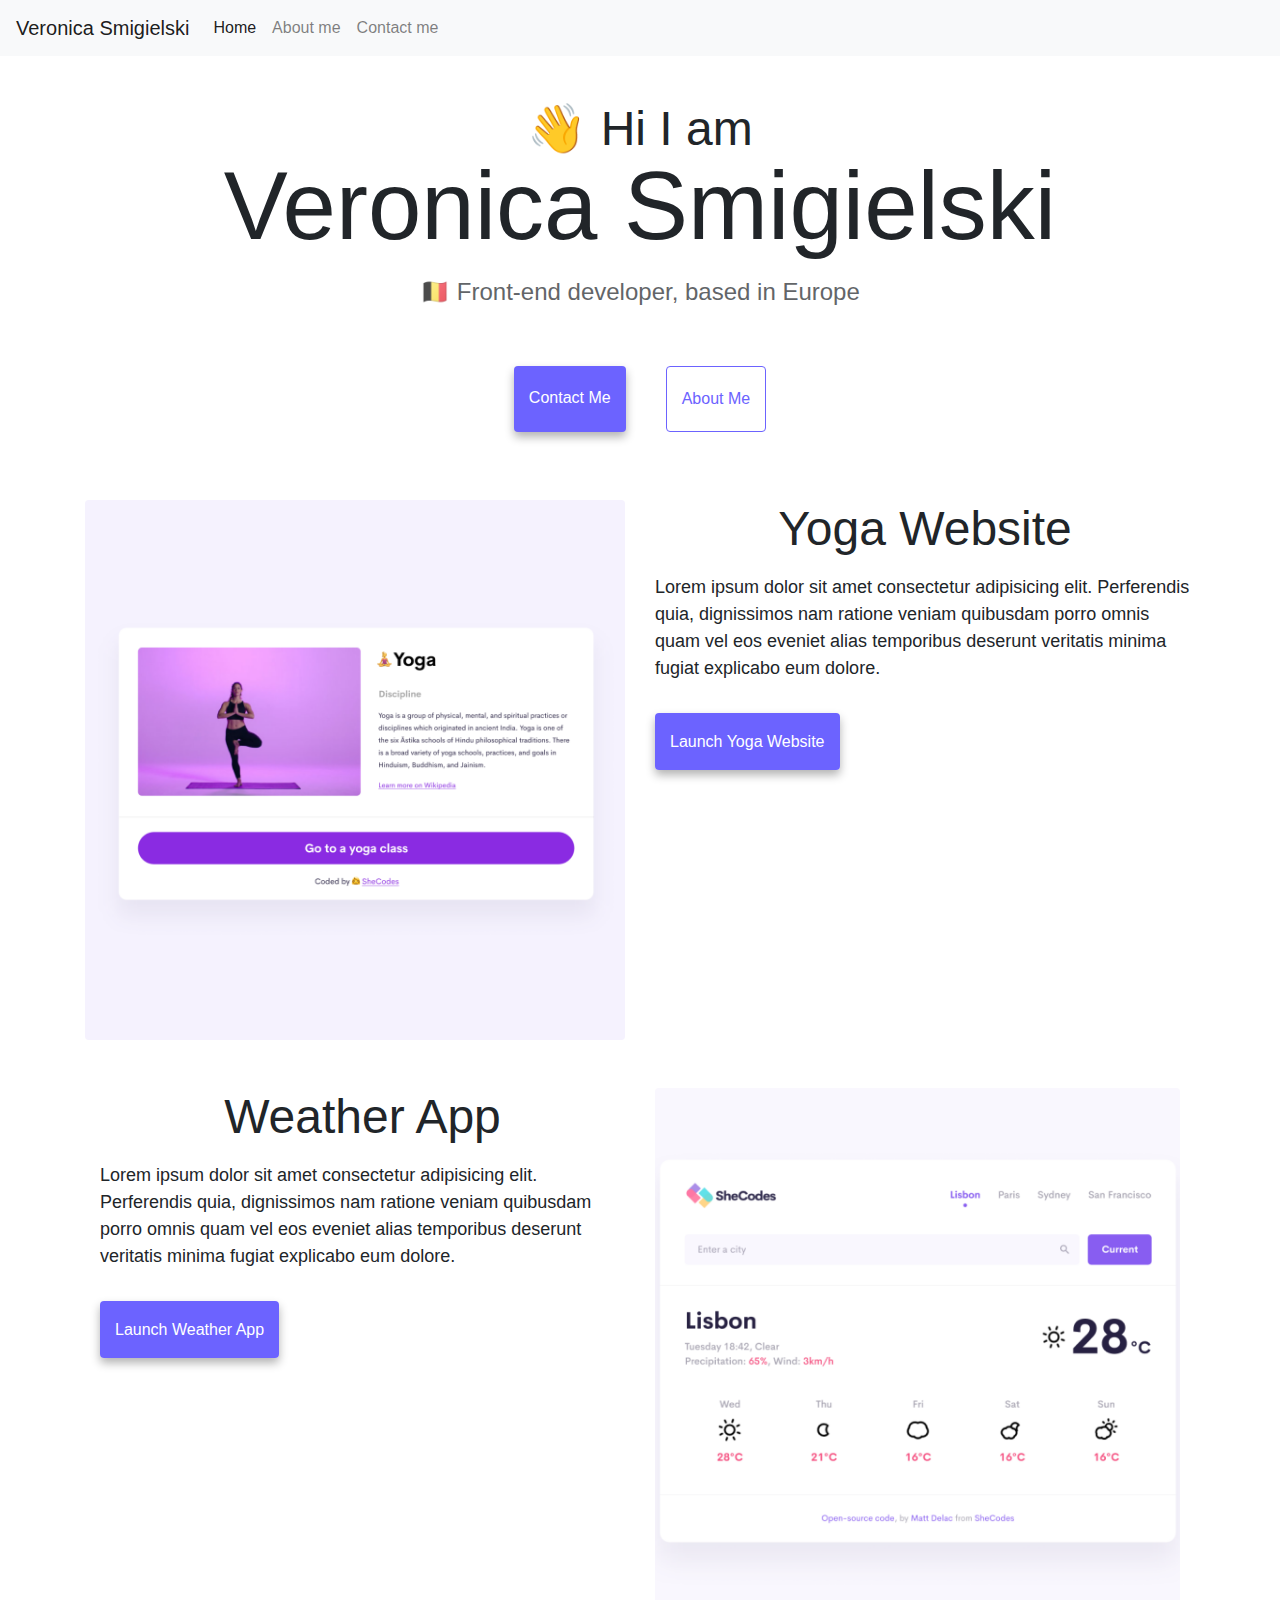
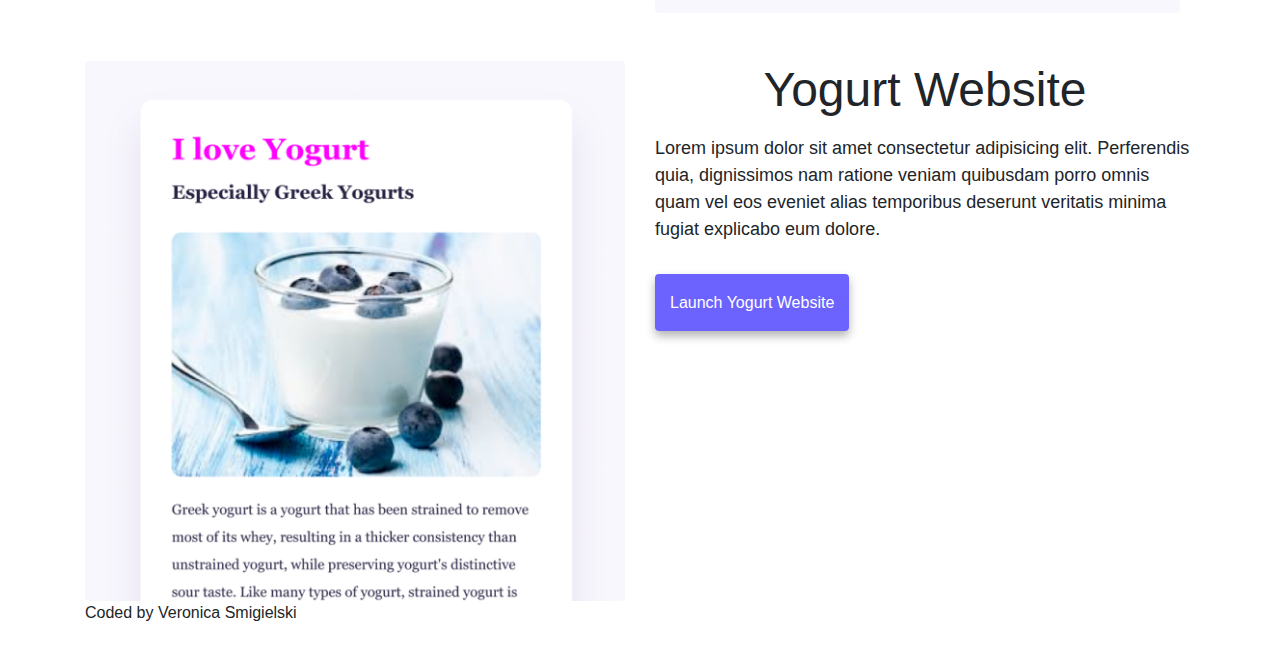
<file: index.html>
<!DOCTYPE html>
<html lang="en">
  <head>
    <meta charset="UTF-8" />
    <meta http-equiv="X-UA-Compatible" content="IE=edge" />
    <meta name="viewport" content="width=device-width, initial-scale=1.0" />
    <title>Front-end Developer Veronica Smigielski</title>
    <meta name="description" content="Veronica Smigielski is a front-end developer based in Europe, check out her projects and contact him for job inquiries" />
    <link rel="stylesheet" href="https://maxcdn.bootstrapcdn.com/bootstrap/4.0.0/css/bootstrap.min.css" integrity="sha384-Gn5384xqQ1aoWXA+058RXPxPg6fy4IWvTNh0E263XmFcJlSAwiGgFAW/dAiS6JXm" crossorigin="anonymous">
    <link rel="stylesheet" href="css/style.css" />
  </head>
  <body>
      <nav class="navbar navbar-expand-lg navbar-light bg-light fixed-top">
          <a class="navbar-brand" href="https://veronicasmigielski.com">Veronica Smigielski</a>
          <button class="navbar-toggler" type="button" data-toggle="collapse" data-target="#navbarNav" aria-controls="navbarNav" aria-expanded="false" aria-label="Toggle navigation">
            <span class="navbar-toggler-icon"></span>
          </button>
          <div class="collapse navbar-collapse" id="navbarNav">
            <ul class="navbar-nav">
              <li class="nav-item active">
                <a class="nav-link" href="/" title="Homepage">Home <span class="sr-only">(current)</span></a>
              </li>
              <li class="nav-item">
                <a class="nav-link" href="/about.html" title="About Veronica Smigielski">About me</a>
              </li>
              <li class="nav-item">
                <a class="nav-link" href="/about.html#contact-me" title="Contact Veronica Smigielski">Contact me</a>
              </li>
            </ul>
          </div>
        </nav>
    <h2>👋 Hi I am</h2>
    <h1 class="mb-4">Veronica Smigielski</h1>
    <h3>🇧🇪 Front-end developer, based in Europe</h3>
    <div class="navigation-links mb-5">
      <a href="/about.html#contact" class="contact-link" title="Contact Veronica Smigielski">Contact me</a>
      <a href="/about.html" class="about-link" title="About Veronica Smigielski">About me</a>
    </div>
<div class="container">
  <div class="row">
    <div class="col-sm-6">
      <img src="images/yoga.png" class="img-fluid rounded d-none d-sm-block" alt="Static Yoga Website" />
  </div>
  <div class="col-sm-6">
<h2 class="mb-3">Yoga Website</h2>
<p>
    Lorem ipsum dolor sit amet consectetur adipisicing elit. Perferendis quia, dignissimos nam ratione veniam quibusdam porro omnis quam vel eos eveniet alias temporibus deserunt veritatis minima fugiat explicabo eum dolore.
</p>
<div class="mt-5">
  <a href="#" class="primary-link project-link" title="Static Yoga Website">Launch Yoga Website</a>
</div>
  </div>
  </div>
  <div class="container">
  <div class="row mt-5">
    <div class="col-sm-6">
    <h2 class="mb-3">Weather App</h2>
    <p>
      Lorem ipsum dolor sit amet consectetur adipisicing elit. Perferendis quia, dignissimos nam ratione veniam quibusdam porro omnis quam vel eos eveniet alias temporibus deserunt veritatis minima fugiat explicabo eum dolore.
    </p>
    <div class="mt-5">
    <a href="#" class="primary-link project-link" title="Weather Application">Launch Weather App</a>
    </div>
  </div>
    <div class="col-sm-6">
      <img src="images/weather.png" class="img-fluid rounded d-none d-sm-block" alt="Weather Application Website" />
  </div>
    </div>
    </div>
    <div class="row mt-5">
        <div class="col-sm-6">
          <img src="images/yogurt.png" class="img-fluid rounded d-none d-sm-block" alt="Static Yogurt Website" />
      </div>
      <div class="col-sm-6">
    <h2 class="mb-3">Yogurt Website</h2>
    <p>
        Lorem ipsum dolor sit amet consectetur adipisicing elit. Perferendis quia, dignissimos nam ratione veniam quibusdam porro omnis quam vel eos eveniet alias temporibus deserunt veritatis minima fugiat explicabo eum dolore.
    </p>
    <div class="mt-5 mb-5">
      <a href="#" class="primary-link project-link" title="Yogurt Website">Launch Yogurt Website</a>
    </div>
      </div>
      </div>
      <footer>
        Coded by Veronica Smigielski
      </footer>


</div>
<br />
    <script src="https://code.jquery.com/jquery-3.2.1.slim.min.js" integrity="sha384-KJ3o2DKtIkvYIK3UENzmM7KCkRr/rE9/Qpg6aAZGJwFDMVNA/GpGFF93hXpG5KkN" crossorigin="anonymous"></script>
<script src="https://cdnjs.cloudflare.com/ajax/libs/popper.js/1.12.9/umd/popper.min.js" integrity="sha384-ApNbgh9B+Y1QKtv3Rn7W3mgPxhU9K/ScQsAP7hUibX39j7fakFPskvXusvfa0b4Q" crossorigin="anonymous"></script>
<script src="https://maxcdn.bootstrapcdn.com/bootstrap/4.0.0/js/bootstrap.min.js" integrity="sha384-JZR6Spejh4U02d8jOt6vLEHfe/JQGiRRSQQxSfFWpi1MquVdAyjUar5+76PVCmYl" crossorigin="anonymous"></script>
  </body>
</html>
</file>
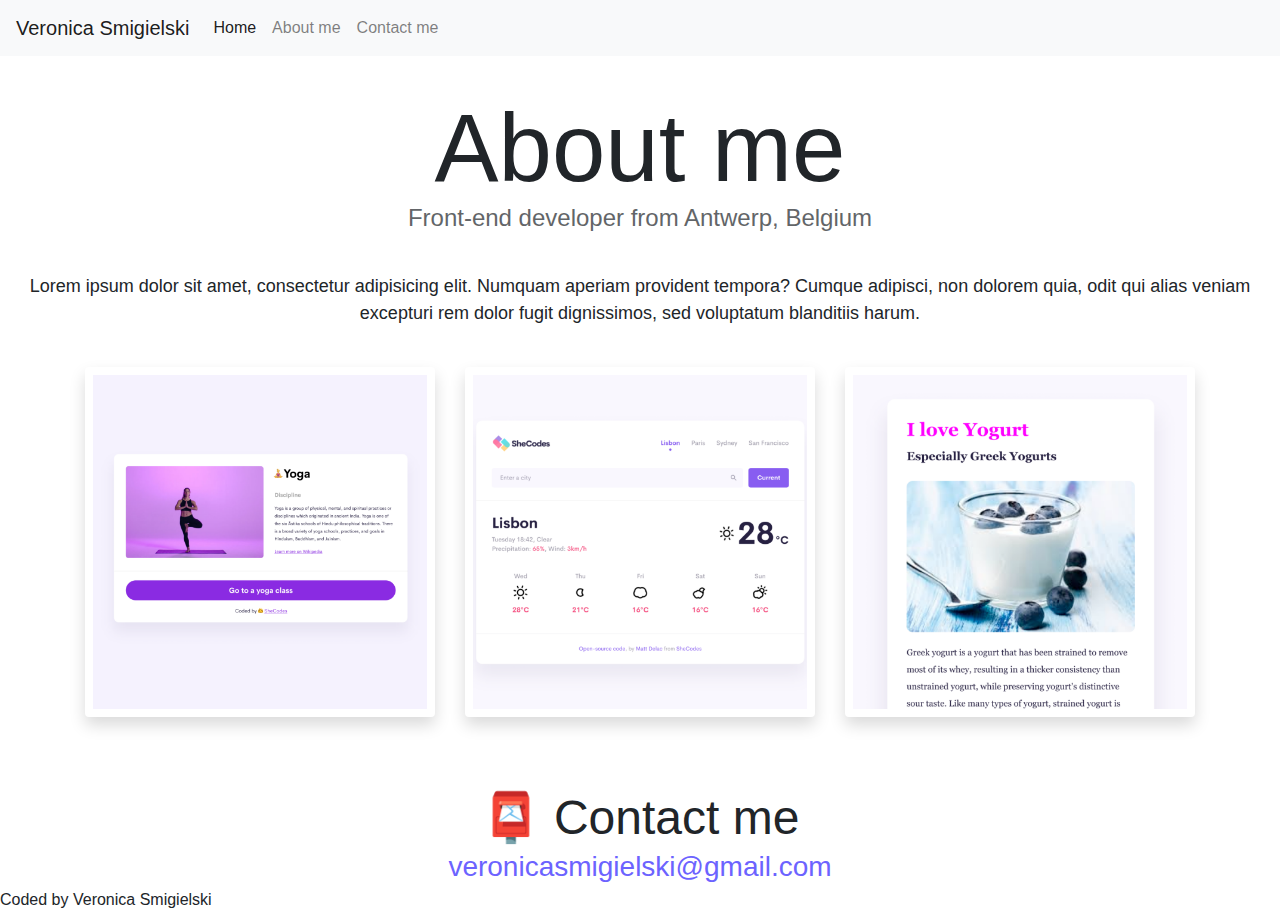
<file: about.html>
<!DOCTYPE html>
<html lang="en">
  <head>
    <meta charset="UTF-8" />
    <meta http-equiv="X-UA-Compatible" content="IE=edge" />
    <meta name="viewport" content="width=device-width, initial-scale=1.0" />
    <meta name="description" content="About Veronica Smigielski, a front-end developer based in Europe, check out her projects and contact him for job inquiries" />
    <link rel="stylesheet" href="https://maxcdn.bootstrapcdn.com/bootstrap/4.0.0/css/bootstrap.min.css" integrity="sha384-Gn5384xqQ1aoWXA+058RXPxPg6fy4IWvTNh0E263XmFcJlSAwiGgFAW/dAiS6JXm" crossorigin="anonymous">
    <link rel="stylesheet" href="css/style.css" />
    <title>About me - Veronica Smigielski</title>
  </head>
  <body>
      <nav class="navbar navbar-expand-lg navbar-light bg-light fixed-top">
          <a class="navbar-brand" href="https://veronicasmigielski.com">Veronica Smigielski</a>
          <button class="navbar-toggler" type="button" data-toggle="collapse" data-target="#navbarNav" aria-controls="navbarNav" aria-expanded="false" aria-label="Toggle navigation">
            <span class="navbar-toggler-icon"></span>
          </button>
          <div class="collapse navbar-collapse" id="navbarNav">
            <ul class="navbar-nav">
              <li class="nav-item active">
                <a class="nav-link" href="/" title="Home Page">Home <span class="sr-only">(current)</span></a>
              </li>
              <li class="nav-item">
                <a class="nav-link" href="/about.html" title="About Veronica Smigielski">About me</a>
              </li>
              <li class="nav-item">
                <a class="nav-link" href="/about.html#contact-me" title="Contact Veronica Smigielski">Contact me</a>
              </li>
            </ul>
          </div>
        </nav>
    <h1 class="mb-2">About me</h1>
    <h3>Front-end developer from Antwerp, Belgium</h3>
    <div class="about-paragraphs text-center">
      <p>
          Lorem ipsum dolor sit amet, consectetur adipisicing elit. Numquam aperiam provident tempora? Cumque adipisci, non dolorem quia, odit qui alias veniam excepturi rem dolor fugit dignissimos, sed voluptatum blanditiis harum.
      </p>
    </div>
    <div class="container">
      <div class="row">
        <div class="col-sm-4">
          <img
            src="/images/yoga.png"
            class="img-fluid p-2 mb-4 shadow rounded"
            alt="Yoga project"
          />
        </div>
        <div class="col-sm-4">
          <img
            src="/images/weather.png"
            class="img-fluid p-2 mb-4 shadow rounded"
            alt="Weather project"
          />
        </div>
        <div class="col-sm-4">
          <img
            src="/images/yogurt.png"
            class="img-fluid p-2 mb-4 shadow rounded"
            alt="Yogurt project"
          />
        </div>
      </div>
    </div>
    <div id="contact" class="mt-5">
      <h2>📮 Contact me</h2>
      <a href="mailto:veronicasmigielski@gmail.com" class="email-link" id="contact-me" title="Veronica Smigielski's Email"> veronicasmigielski@gmail.com </a>
    </div>
    <footer>
      Coded by Veronica Smigielski
    </footer>
    <script src="https://code.jquery.com/jquery-3.2.1.slim.min.js" integrity="sha384-KJ3o2DKtIkvYIK3UENzmM7KCkRr/rE9/Qpg6aAZGJwFDMVNA/GpGFF93hXpG5KkN" crossorigin="anonymous"></script>
<script src="https://cdnjs.cloudflare.com/ajax/libs/popper.js/1.12.9/umd/popper.min.js" integrity="sha384-ApNbgh9B+Y1QKtv3Rn7W3mgPxhU9K/ScQsAP7hUibX39j7fakFPskvXusvfa0b4Q" crossorigin="anonymous"></script>
<script src="https://maxcdn.bootstrapcdn.com/bootstrap/4.0.0/js/bootstrap.min.js" integrity="sha384-JZR6Spejh4U02d8jOt6vLEHfe/JQGiRRSQQxSfFWpi1MquVdAyjUar5+76PVCmYl" crossorigin="anonymous"></script>
  </body>
</html>
</file>
<file: css/style.css>
:root {
  --primary-color: #6c63ff;
  --secondary-color: #f5f2fe;
  --box-shadow: 0 5px 10px rgba(0, 0, 0, 0.3);
}

body {
  font-size: 1rem;
  font-weight: 400;
  line-height: 1.5;
  margin-top: 100px;
}

h1,
h2,
h3 {
  text-align: center;
  margin: 0;
}

h1 {
  font-size: 96px;
  line-height: 1;
}

h2 {
  font-size: 48px;
}

h3 {
  font-size: 24px;
  opacity: 0.7;
}

p {
  font-size: 18px;
  line-height: 1.5;
}

.navigation-links {
  display: flex;
  margin-top: 40px;
  justify-content: center;
}

.navigation-links a {
  margin: 20px;
  border-radius: 4px;
  padding: 20px 15px;
  text-decoration: none;
  text-transform: capitalize;
}

.contact-link {
  background: var(--primary-color);
  box-shadow: var(--box-shadow);
  color: white;
}

.about-link {
  color: var(--primary-color);
  border: 1px solid var(--primary-color);
}

.homepage-link {
  color: var(--primary-color);
  text-align: center;
  display: block;
}

.about-paragraphs {
  display: flex;
  margin: 30px 0;
}

.about-paragraphs p {
  margin: 10px;
}

.email-link {
  display: flex;
  justify-content: center;
  color: var(--primary-color);
  font-size: 28px;
  text-decoration: none;
}

.email-link:hover {
  text-decoration: underline;
}

.primary-link {
    border-radius: 4px;
    padding: 20px 15px;
    text-decoration: none;
    text-transform: capitalize;
    background: var(--primary-color);
    box-shadow: var(--box-shadow);
    color: white;
}

.rounded {
  border-radius: .25rem!important;
}

.p-2 {
  padding: .5rem!important;
}

.shadow {
  box-shadow: 0 .5rem 1rem rgba(0,0,0,.15)!important;
}

@media (max-width: 576px) {
  h1 {
    font-size: 48px;
    line-height: 1.5;
  }

  h2 {
    font-size: 32px;
    text-align: center;
  }

  p {
    text-align: center;
  }

  .project-link {
    display: block;
    text-align: center;
  }
}
</file>
